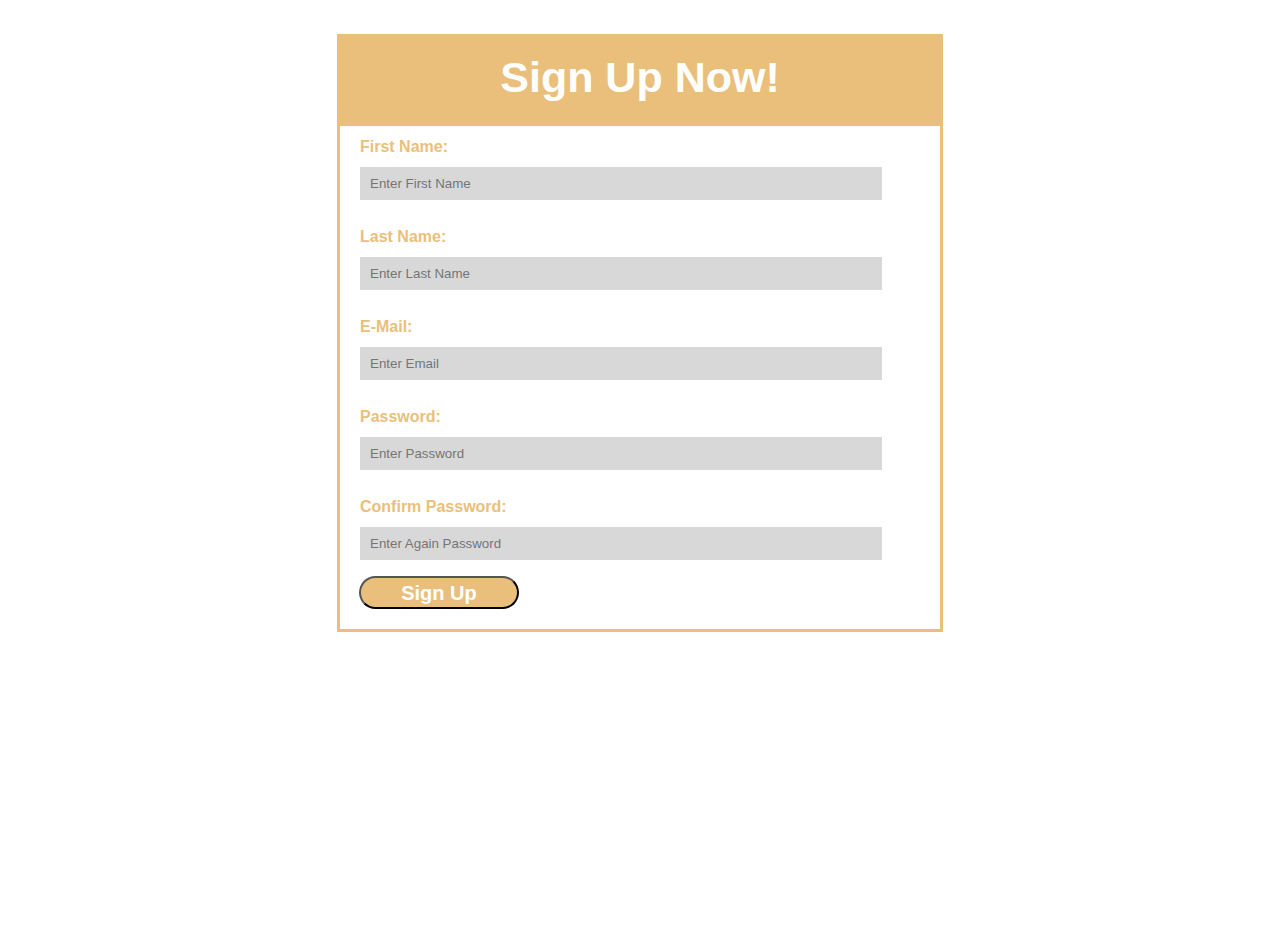
<file: project/sinup1/index.html>
<html>
<head>
<title>sinup</title>
<link rel="stylesheet" href="style.css"></link>
</head>
<body>
        <div class="head">
            <div class="container">
                <div class="title">
                    <h1>sign up now!</h1>
                </div>
            </div>
        </div>
 
        <div class="content">
            <div class="container">
                    <form>
                        <div class="first">
                            <label for="first">first name:</label>
                            <div class="clear"></div>
                            <input type="text" name="first name" id="first" placeholder="enter first name" required>
                        </div>
                        <div class="last">
                            <label for="last">last name:</label>
                            <div class="clear"></div>
                            <input type="text" name="last name" id="last" placeholder="enter last name" required>
                        </div>
                        <div class="email">
                            <label for="email">e-mail:</label>
                            <div class="clear"></div>
                            <input type="email" name="email" id="email" placeholder="enter email" required>
                        </div>
                        <div class="pass">
                            <label for="pass">password:</label>
                            <div class="clear"></div>
                            <input type="password" name="pass" id="pass" placeholder="enter password" required>
                        </div>
                        <div class="cpass">
                            <label for="Cpass">confirm password:</label>
                            <div class="clear"></div>
                            <input type="password" name="pass" id="Cpass" placeholder="enter again password" required>
                        </div>
                        <div class="submit">
                            <input type="submit" value="sign up">
                        </div>
                    </form>
            </div>
        </div>

</body>
</html>
</file>
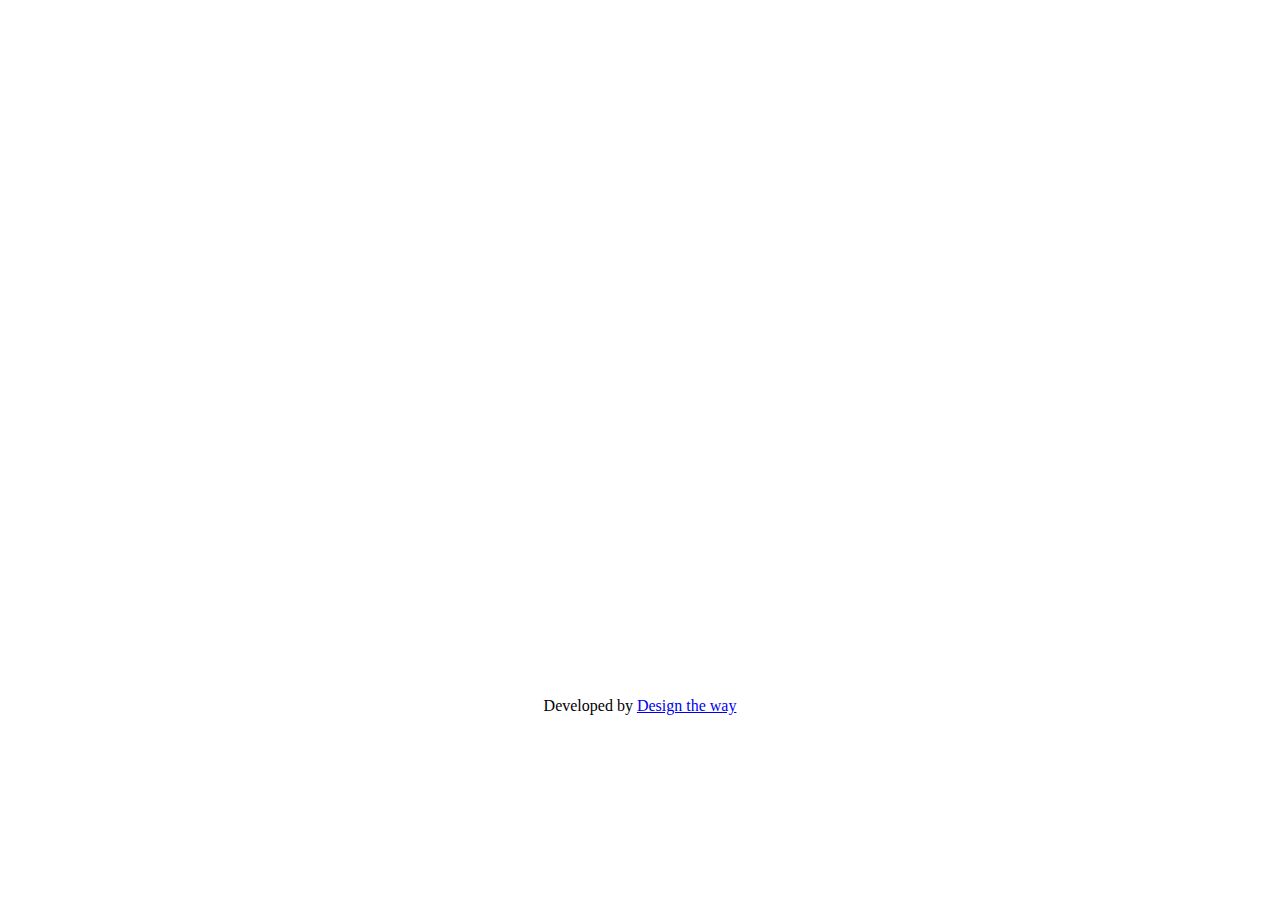
<file: project/sinup2/index.html>
<!DOCTYPE html>
<html>
<head>
	<title>sinup2</title>
	<link rel="stylesheet" type="text/css" href="style.css">
</head>
<body>
<div class="form_wrapper">
  <div class="form_container">
    <div class="title_container">
      <h2>Responsive Registration Form</h2>
    </div>
    <div class="row clearfix">
      <div class="">
        <form>
          <div class="input_field"> <span><i aria-hidden="true" class="fa fa-envelope"></i></span>
            <input type="email" name="email" placeholder="Email" required />
          </div>
          <div class="input_field"> <span><i aria-hidden="true" class="fa fa-lock"></i></span>
            <input type="password" name="password" placeholder="Password" required />
          </div>
          <div class="input_field"> <span><i aria-hidden="true" class="fa fa-lock"></i></span>
            <input type="password" name="password" placeholder="Re-type Password" required />
          </div>
          <div class="row clearfix">
            <div class="col_half">
              <div class="input_field"> <span><i aria-hidden="true" class="fa fa-user"></i></span>
                <input type="text" name="name" placeholder="First Name" />
              </div>
            </div>
            <div class="col_half">
              <div class="input_field"> <span><i aria-hidden="true" class="fa fa-user"></i></span>
                <input type="text" name="name" placeholder="Last Name" required />
              </div>
            </div>
          </div>
            	<div class="input_field radio_option">
              <input type="radio" name="radiogroup1" id="rd1">
              <label for="rd1">Male</label>
              <input type="radio" name="radiogroup1" id="rd2">
              <label for="rd2">Female</label>
              </div>
              <div class="input_field select_option">
                <select>
                  <option>Select a country</option>
                  <option>Option 1</option>
                  <option>Option 2</option>
                </select>
                <div class="select_arrow"></div>
              </div>
            <div class="input_field checkbox_option">
            	<input type="checkbox" id="cb1">
    			<label for="cb1">I agree with terms and conditions</label>
            </div>
            <div class="input_field checkbox_option">
            	<input type="checkbox" id="cb2">
    			<label for="cb2">I want to receive the newsletter</label>
            </div>
          <input class="button" type="submit" value="Register" />
        </form>
      </div>
    </div>
  </div>
</div>
<p class="credit">Developed by <a href="http://www.designtheway.com" target="_blank">Design the way</a></p>
</body>
</html>
</file>
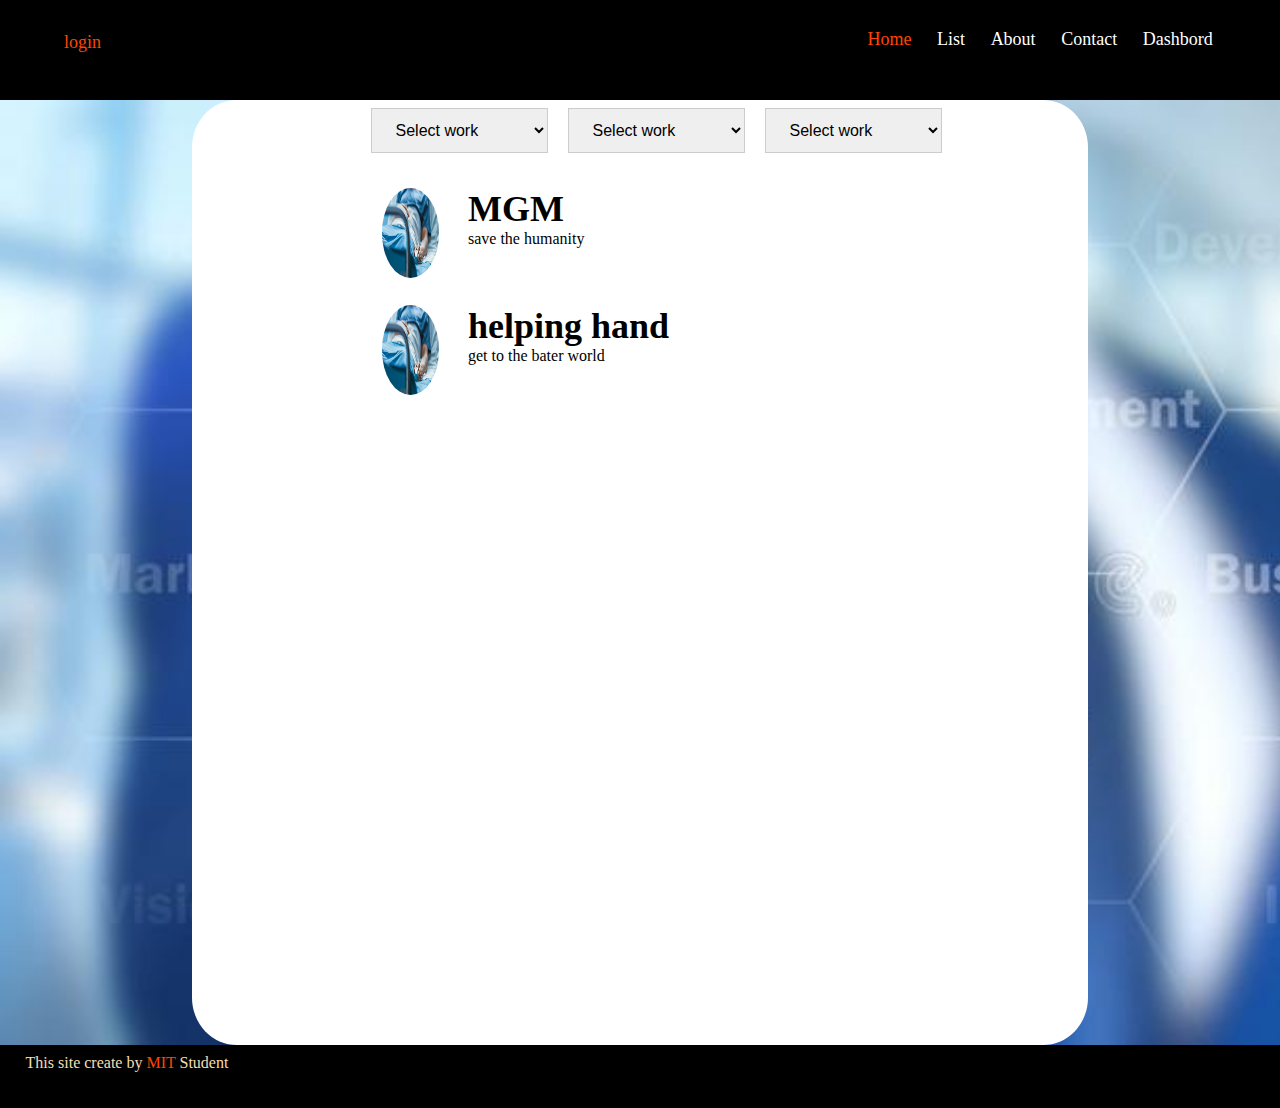
<file: Page/list.html>
<!DOCTYPE html>
<html lang="en">

<head>
    <meta charset="UTF-8">
    <meta name="viewport" content="width=device-width, initial-scale=1.0">
    <link rel="stylesheet" href="../css/style.css">
    <link rel="stylesheet" href="../css/all.css">

    <title>NGO Help</title>
</head>

<body>
    <header class="header" style="position: inherit; background: #000;">
        <div class="account">
            <a href="#" class="sign-ac active" onclick="document.getElementById('modal-wrapper1').style.display='block'">login</a>
        </div>
        <div class="nav-con">
            <nav class="navbar">
                <ul class="link-li">
                    <li class="lie lie-1"><a href="../index.html" class="link-nav link-h active">Home</a></li>
                    <li class="lie lie-2"><a href="#" class="link-nav link-l">List</a></li>
                    <li class="lie lie-4"><a href="../indexhtml#about-section" class="link-nav link-a">About</a></li>
                    <li class="lie lie-5"><a href="../indexhtml#contact-section" class="link-nav link-c">Contact</a></li>
                    <li class="lie lie-3"><a href="#" class="link-nav link-d">Dashbord</a></li>
                </ul>
            </nav>
        </div>
    </header>

    <div class="ragister-body" style="background-image: url(../imag/img2.jpg); background-size: cover;">

        <div class="li-pg-contenra">
            <div class="filter-container">
                <div class="work-filter">
                    <select name="work" id="">
                        <option value="select">Select work</option>
                        <option value="chailed">chailead</option>
                        <option value="woman">woman</option>
                        <option value="nature">nature</option>
                        <option value="health">health</option>
                    </select>
                </div>
                <div class="city-filter">
                    <select name="work" id="">
                        <option value="select">Select work</option>
                        <option value="chailed">chailead</option>
                        <option value="woman">woman</option>
                        <option value="nature">nature</option>
                        <option value="health">health</option>
                    </select>
                </div>
                <div class="state-filter">
                    <select name="work" id="">
                        <option value="select">Select work</option>
                        <option value="chailed">chailead</option>
                        <option value="woman">woman</option>
                        <option value="nature">nature</option>
                        <option value="health">health</option>
                    </select>
                </div>
            </div>
            <div class="list-warppar">
                <div class="li-it-co">
                    <div class="img-contenr">
                        <img src="../imag/img1.jpg" alt="" class="img-li">
                    </div>
                    <div class="text-contenr">
                        <div class="heading-li-it">
                            <h1>MGM</h1>
                        </div>
                        <div class="discription-li-it">
                            <p>save the humanity</p>
                        </div>
                    </div>
                </div>
            </div>
            <div class="list-warppar">
                <div class="li-it-co">
                    <div class="img-contenr">
                        <img src="../imag/img1.jpg" alt="" class="img-li">
                    </div>
                    <div class="text-contenr">
                        <div class="heading-li-it">
                            <h1>helping hand</h1>
                        </div>
                        <div class="discription-li-it">
                            <p>get to the bater world</p>
                        </div>
                    </div>
                </div>
            </div>
        </div>
    </div>

    <footer class="footer">
        <div class="fo-con">
            <p class="copyright">This site create by <span>MIT</span> Student</p>
        </div>
        <script src="../js/jscripte.js"></script>
    </footer>
</body>

</html>
</file>
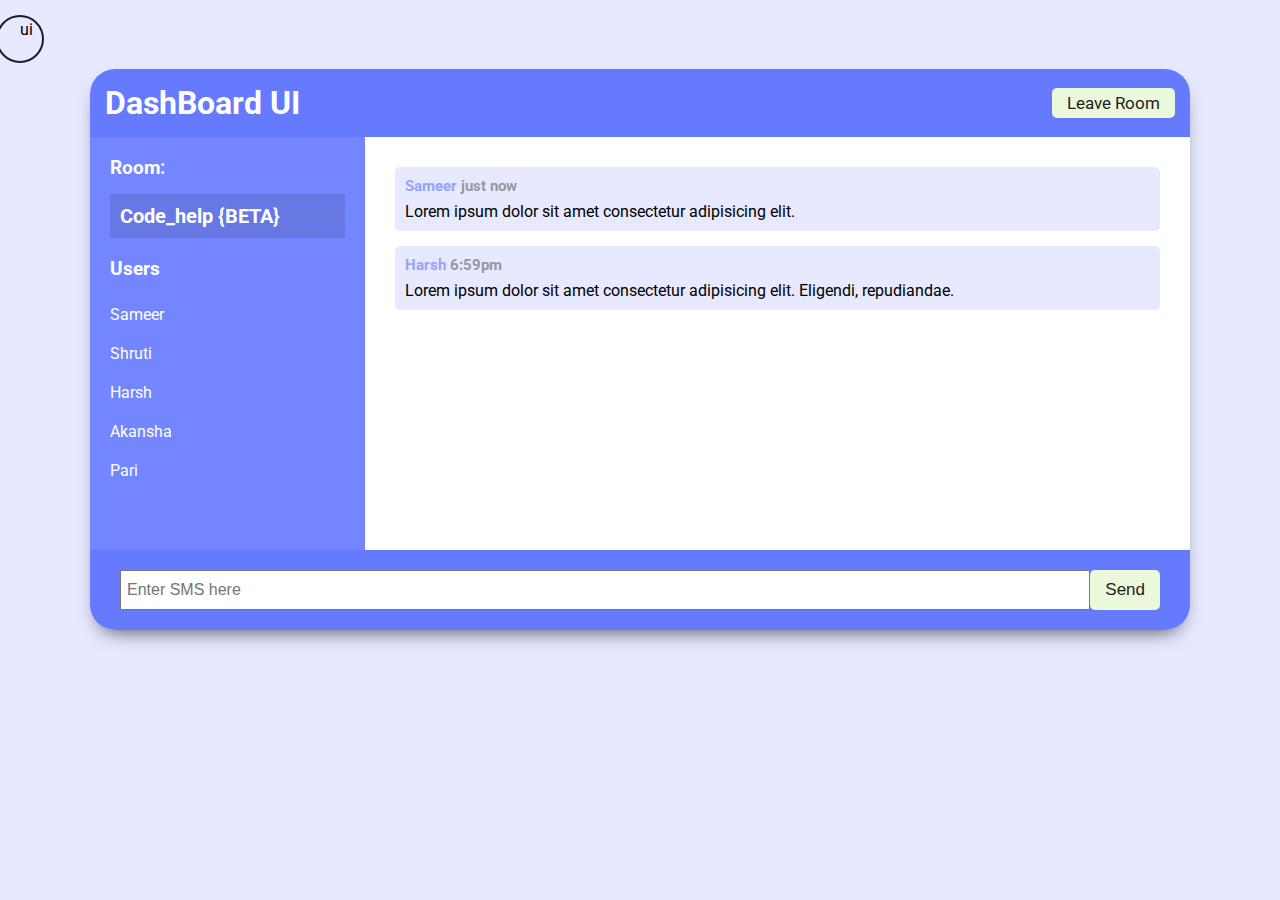
<file: project/dashbord/index2.html>
<!DOCTYPE html>
<html>

<head>
    <title>
        dashbord
    </title>
    <link rel="stylesheet" type="text/css" href="style.css">
    <script type="text/javascript" src="script.js"></script>
</head>

<body>
    ui
    <div class="cursor"></div>
    <div class="container">
        <header class="header">
            <h1><i class="fas fa-smile"></i> DashBoard UI</h1>
            <a href="#" class="btn">Leave Room</a>
        </header>
        <main class="main">
            <div class="sidebar">
                <h3><i class="fas fa-comments"></i> Room:</h3>
                <h2 id="room-name">Code_help {BETA}</h2>
                <h3><i class="fas fa-users"></i> Users</h3>
                <ul id="users">
                    <li>Sameer</li>
                    <li>Shruti</li>
                    <li>Harsh</li>
                    <li>Akansha</li>
                    <li>Pari</li>
                </ul>
            </div>
            <div class="messages">
                <div class="message">
                    <p class="meta">Sameer <span>just now</span></p>
                    <p class="text">
                        Lorem ipsum dolor sit amet consectetur adipisicing elit.
                    </p>
                </div>
                <div class="message">
                    <p class="meta">Harsh <span>6:59pm</span></p>
                    <p class="text">
                        Lorem ipsum dolor sit amet consectetur adipisicing elit. Eligendi, repudiandae.
                    </p>
                </div>
            </div>
        </main>
        <div class="form-container">
            <form id="chat-form">
                <input id="msg" type="text" placeholder="Enter SMS here" required/>
                <button class="btn"><i class="fas fa-paper-plane"></i> Send</button>
            </form>
        </div>
    </div>

</body>

</html>
</file>
<file: project/sinup1/style.css>
.container 
{
    width:600px;
    margin:34px auto -34px;
    border: 3px solid #E9BF7B ;
}
.head .title h1
{
    text-align: center;
    font-weight: bold;
    font-size: 43px;
    text-transform: capitalize;
    font-family: Arial, Helvetica, sans-serif;
    padding:16px 0 0 0;
    color:white;
}
.head .title
{
    background-color: #E9BF7B;
    height:83px;
    margin: -29px 0 0 0;
}

form .first .clear
{
    clear:both;

}
.first,.last,.email,.pass,.cpass
{
    margin:12px 0 13px 20px;
    padding:12px 0 0 0;
}
.first label,
.last label,
.email label,
.pass label,
.cpass label
{
    text-transform: capitalize;
    font-weight:bold;
    font-family: Arial, Helvetica, sans-serif;
    color:#E9BF7B;
}
.first input,
.last input,
.email input,
.pass input,
.cpass input
{
    width:90%;
    height:33px;
    margin: 11px 0 3px 0;
    text-transform: capitalize;
    padding: 0 0 0 10px;
    background-color: #D8D8D8;
    border: none;
}
.submit
{
    margin:0 0 0 19px;
}
.submit input[type="submit"]
{
    background-color:#E9BF7B;
    color:white;
    font-weight: bold;
    margin:0 0 20px 0;
    font-family: Arial, Helvetica, sans-serif;
    border-radius: 25px;
    font-size: 20px;
    text-transform: capitalize;
    width:160px;
    height:33px;
    text-align:center;
    padding:4px 10px 2px 10px;
}
.submit input[type="submit"]:hover
{
    background-color:#D8D8D8;
}
form
{
    margin:-12px 0 0 0px;
    background-color: white;
}
</file>
<file: project/sinup2/style.css>
$yellow:#f5ba1a;
$black:#000000;
$grey:#cccccc;


body {
	font-family: Verdana, Geneva, sans-serif;
	font-size: 14px;
	background: #f2f2f2;
}
.clearfix {
	&:after {
		content: "";
		display: block;
		clear: both;
		visibility: hidden;
		height: 0;
	}
}
.form_wrapper {
	background: #fff;
	width: 400px;
	max-width: 100%;
	box-sizing: border-box;
	padding: 25px;
	margin: 8% auto 0;
	position: relative;
	z-index: 1;
	border-top: 5px solid $yellow;
	-webkit-box-shadow: 0 0 3px rgba(0, 0, 0, 0.1);
	-moz-box-shadow: 0 0 3px rgba(0, 0, 0, 0.1);
	box-shadow: 0 0 3px rgba(0, 0, 0, 0.1);
    -webkit-transform-origin: 50% 0%;
    transform-origin: 50% 0%;
    -webkit-transform: scale3d(1, 1, 1);
    transform: scale3d(1, 1, 1);
    -webkit-transition: none;
    transition: none;
    -webkit-animation: expand 0.8s 0.6s ease-out forwards;
    animation: expand 0.8s 0.6s ease-out forwards;
    opacity: 0;
	h2 {
		font-size: 1.5em;
		line-height: 1.5em;
		margin: 0;
	}
	.title_container {
		text-align: center;
		padding-bottom: 15px;
	}
	h3 {
		font-size: 1.1em;
		font-weight: normal;
		line-height: 1.5em;
		margin: 0;
	}
    label {
        font-size: 12px;
    }
	.row {
		margin: 10px -15px;
		>div {
			padding: 0 15px;
			box-sizing: border-box;
		}
	}
	.col_half {
		width: 50%;
		float: left;
	}
	.input_field {
		position: relative;
		margin-bottom: 20px;
        -webkit-animation: bounce 0.6s ease-out;
  	     animation: bounce 0.6s ease-out;
		>span {
			position: absolute;
			left: 0;
			top: 0;
			color: #333;
			height: 100%;
			border-right: 1px solid $grey;
			text-align: center;
			width: 30px;
			>i {
				padding-top: 10px;
			}
		}
	}
	.textarea_field {
		>span {
			>i {
				padding-top: 10px;
			}
		}
	}
	input {
    &[type="text"], &[type="email"], &[type="password"] {
      width: 100%;
      padding: 8px 10px 9px 35px;
      height: 35px;
      border: 1px solid $grey;
      box-sizing: border-box;
      outline: none;
      -webkit-transition: all 0.30s ease-in-out;
      -moz-transition: all 0.30s ease-in-out;
      -ms-transition: all 0.30s ease-in-out;
      transition: all 0.30s ease-in-out;
    }
    &[type="text"]:hover, &[type="email"]:hover, &[type="password"]:hover {
      background: #fafafa;
    }
    &[type="text"]:focus, &[type="email"]:focus, &[type="password"]:focus {
      -webkit-box-shadow: 0 0 2px 1px rgba(255, 169, 0, 0.5);
      -moz-box-shadow: 0 0 2px 1px rgba(255, 169, 0, 0.5);
      box-shadow: 0 0 2px 1px rgba(255, 169, 0, 0.5);
      border: 1px solid $yellow;
      background: #fafafa;
    }
    &[type="submit"] {
		background: $yellow;
		height: 35px;
		line-height: 35px;
		width: 100%;
		border: none;
		outline: none;
		cursor: pointer;
		color: #fff;
		font-size: 1.1em;
		margin-bottom: 10px;
		-webkit-transition: all 0.30s ease-in-out;
		-moz-transition: all 0.30s ease-in-out;
		-ms-transition: all 0.30s ease-in-out;
		transition: all 0.30s ease-in-out;
		&:hover {
			background: darken($yellow,7%);
		}
		&:focus {
			background: darken($yellow,7%);
		}
	}    
    &[type="checkbox"], &[type="radio"] {
      border: 0;
      clip: rect(0 0 0 0);
      height: 1px;
      margin: -1px;
      overflow: hidden;
      padding: 0;
      position: absolute;
      width: 1px;
    }
  }
}
.form_container {
	.row {
		.col_half.last {
			border-left: 1px solid $grey;
		}
	}
}
.checkbox_option{
    label{
        margin-right: 1em;
        position: relative;
        &:before {
          content: "";
          display: inline-block;
          width: 0.5em;
          height: 0.5em;
          margin-right: 0.5em;
          vertical-align: -2px;
          border: 2px solid $grey;
          padding: 0.12em;
          background-color: transparent;
          background-clip: content-box;
          transition: all 0.2s ease;
        }
        &:after {
          border-right: 2px solid $black;
          border-top: 2px solid $black;
          content: "";
          height: 20px;
          left: 2px;
          position: absolute;
          top: 7px;
          transform: scaleX(-1) rotate(135deg);
          transform-origin: left top;
          width: 7px;
          display: none;
        }
    }
    input {
    &:hover + label:before {
      border-color: $black;
    }
    &:checked + label {
      &:before {
        border-color: $black;
      }
      &:after {
        -moz-animation: check 0.8s ease 0s running;
        -webkit-animation: check 0.8s ease 0s running;
        animation: check 0.8s ease 0s running;
        display: block;
        width: 7px;
        height: 20px;
        border-color: $black;
      }
    }
  }
}
.radio_option {
  label {
      margin-right: 1em;
    &:before {
      content: "";
      display: inline-block;
      width: 0.5em;
      height: 0.5em;
      margin-right: 0.5em;
      border-radius: 100%;
      vertical-align: -3px;
      border: 2px solid $grey;
      padding: 0.15em;
      background-color: transparent;
      background-clip: content-box;
      transition: all 0.2s ease;
    }
  }
  input {
    &:hover + label:before {
      border-color: $black;
    }
    &:checked + label:before {
      background-color: $black;
      border-color: $black;
    }
  }
}
.select_option {
  position: relative;
  width: 100%;
  select {
    display: inline-block;
    width: 100%;
    height: 35px;
    padding: 0px 15px;
    cursor: pointer;
    color: #7b7b7b;
    border: 1px solid $grey;
    border-radius: 0;
    background: #fff;
    appearance: none;
    -webkit-appearance: none;
    -moz-appearance: none;
    transition: all 0.2s ease;
    &::-ms-expand {
      display: none;
    }
    &:hover, &:focus {
      color: $black;
      background: #fafafa;
      border-color: $black;
      outline: none;
    }
  }
}
.select_arrow {
  position: absolute;
  top: calc(50% - 4px);
  right: 15px;
  width: 0;
  height: 0;
  pointer-events: none;
  border-width: 8px 5px 0 5px;
  border-style: solid;
  border-color: #7b7b7b transparent transparent transparent;
}

.select_option select {
  &:hover + .select_arrow, &:focus + .select_arrow {
    border-top-color: $black;
  }
}
.credit {
	position: relative;
	z-index: 1;
	text-align: center;
	padding: 15px;
	color: $yellow;
	a {
		color: darken($yellow,7%);
	}
}
@-webkit-keyframes check {
  0% { height: 0; width: 0; }
  25% { height: 0; width: 7px; }
  50% { height: 20px; width: 7px; }
}

@keyframes check {
  0% { height: 0; width: 0; }
  25% { height: 0; width: 7px; }
  50% { height: 20px; width: 7px; }
}

@-webkit-keyframes expand { 
	0% { -webkit-transform: scale3d(1,0,1); opacity:0; }
	25% { -webkit-transform: scale3d(1,1.2,1); }
	50% { -webkit-transform: scale3d(1,0.85,1); }
	75% { -webkit-transform: scale3d(1,1.05,1); }
	100% { -webkit-transform: scale3d(1,1,1);  opacity:1; }
}

@keyframes expand { 
	0% { -webkit-transform: scale3d(1,0,1); transform: scale3d(1,0,1);  opacity:0; }
	25% { -webkit-transform: scale3d(1,1.2,1); transform: scale3d(1,1.2,1); }
	50% { -webkit-transform: scale3d(1,0.85,1); transform: scale3d(1,0.85,1); }
	75% { -webkit-transform: scale3d(1,1.05,1); transform: scale3d(1,1.05,1); }
	100% { -webkit-transform: scale3d(1,1,1); transform: scale3d(1,1,1);  opacity:1; }
}


@-webkit-keyframes bounce { 
	0% { -webkit-transform: translate3d(0,-25px,0); opacity:0; }
	25% { -webkit-transform: translate3d(0,10px,0); }
	50% { -webkit-transform: translate3d(0,-6px,0); }
	75% { -webkit-transform: translate3d(0,2px,0); }
	100% { -webkit-transform: translate3d(0,0,0); opacity: 1; }
}

@keyframes bounce { 
	0% { -webkit-transform: translate3d(0,-25px,0); transform: translate3d(0,-25px,0); opacity:0; }
	25% { -webkit-transform: translate3d(0,10px,0); transform: translate3d(0,10px,0); }
	50% { -webkit-transform: translate3d(0,-6px,0); transform: translate3d(0,-6px,0); }
	75% { -webkit-transform: translate3d(0,2px,0); transform: translate3d(0,2px,0); }
	100% { -webkit-transform: translate3d(0,0,0); transform: translate3d(0,0,0); opacity: 1; }
}
@media (max-width: 600px) {
	.form_wrapper {
		.col_half {
			width: 100%;
			float: none;
		}
	}
	.bottom_row {
		.col_half {
			width: 50%;
			float: left;
		}
	}
	.form_container {
		.row {
			.col_half.last {
				border-left: none;
			}
		}
	}
	.remember_me {
		padding-bottom: 20px;
	}
}
</file>
<file: css/style.css>
* {
    padding: 0;
    margin: 0;
    scrollbar-color: orangered#303a66;
    scrollbar-width: thin;
    scroll-behavior: smooth;
}

body {
    font-family: "Futura Md BT";
}

.header {
    height: 100px;
    width: 100%;
    background-color: transparent;
    display: flex;
    justify-content: flex-end;
    position: fixed;
    z-index: 1;
}

.account {
    width: 50%;
    float: left;
    display: flex;
}

.sign-ac {
    display: flex;
    padding: 2rem;
    padding-left: 5vw;
    font-size: large;
    text-decoration: none;
}

.nav-con {
    width: 50%;
    float: right;
    display: flex;
    justify-content: flex-end;
}

.navbar {
    margin: 1rem;
    display: flex;
    text-align: right;
    padding-right: 3vw;
    justify-content: flex-end;
}

.black {
    background-color: #0009;
    transition: 0.5s;
}

.link-li {
    list-style: none;
    text-align: right;
    display: flex;
    position: block;
    /* line-height: 80px; */
}

.lie {
    display: flex;
    padding: 1vw;
}

.link-nav {
    text-decoration: none;
    color: white;
    font-size: large;
    /* transition: 0.5s; */
}

.active {
    color: orangered;
}


/* welcome section */

.welcom {
    background: linear-gradient(#00000057, #000000bd), url('../imag/img2.jpg') fixed;
    background-size: cover;
    -webkit-background-size: cover;
    height: 100vh;
    text-align: left;
    justify-content: center;
}


/* singup and login froms */

input {
    width: 90%;
    padding: 12px 20px;
    margin: 8px 26px;
    display: inline-block;
    border: 1px solid #ccc;
    box-sizing: border-box;
    font-size: 16px;
}

.login {
    background-color: orangered;
    color: white;
    border: none;
    cursor: pointer;
    font-size: 20px;
}

#rem {
    width: auto;
}

.imgcontainer {
    text-align: center;
    margin: 24px 0 12px 0;
    padding-bottom: 20px;
    position: relative;
}

.avatar {
    width: 200px;
    height: 200px;
    border-radius: 50%;
}

.modal {
    display: none;
    position: fixed;
    z-index: 1;
    left: 0;
    top: 0;
    width: 100%;
    height: 100%;
    overflow: auto;
    background-color: rgba(0, 0, 0, 0.4);
}

.modal-content {
    background-color: #fefefe;
    margin: 4% auto auto auto;
    border: 1px solid #888;
    width: 40%;
    padding-bottom: 30px;
}

.close {
    position: absolute;
    right: 25px;
    top: 0;
    color: #000;
    font-size: 25px;
    font-weight: bold;
}

.close:hover,
.close:focus {
    color: red;
    cursor: pointer;
}

.animate {
    animation: zoom 0.6s;
}

.privew-imag {
    display: none;
}


/* sectod div */

.masseg {
    width: 100%;
}

.masseg h1 {
    color: white;
    font-size: 5vw;
    padding: 35vh 0vw 2.5vh 5vw;
}

.masseg h5 {
    color: white;
    font-size: 2vw;
    padding-left: 5vw;
}

.button a {
    text-decoration: none;
    margin: 2vh;
}

.button {
    display: flex;
    line-height: 6vh;
    padding: 2vh 5vw 5vh 4vw;
    justify-content: left;
    /* padding-left: 5vw; */
}

.button .signup {
    color: white;
    background: orangered;
    border: 2px orangered solid;
    padding-left: 2vw;
    padding-right: 2vw;
    margin-right: 2vw;
}

.button .ragister {
    color: orangered;
    border: 2px orangered solid;
    padding-left: 1vw;
    padding-right: 1vw;
    margin-left: 2vw;
}

.button .signup:hover {
    color: orangered;
    border: 2px orangered solid;
    background-color: transparent;
    transition: 0.5s;
}

.button .ragister:hover {
    background: orangered;
    color: white;
    transition: 0.5s;
}


/* About section style */

.about {
    text-align: center;
}

.heading {
    line-height: 25vh;
    text-align: center;
}

.about .content-about {
    display: flex;
    justify-content: center;
}

.about .content-about div {
    margin: 10px;
    margin-left: 3vw;
    margin-right: 3vw;
}

.about .content-about img {
    display: flex;
    height: 250px;
    width: 300px;
    justify-content: center;
}

.about .content-about .about-text h2 {
    text-align: justify;
}


/* team section */

.team-info {
    display: flex;
    justify-content: center;
}

.team .contenar {
    height: 55vh;
    width: 30vw;
    margin: 5vh 6vw 5vh 6vw;
}

.team .contenar .team-img {
    height: 45vh;
    width: 100%;
    display: block;
}

.team .contenar .team-img img {
    width: 100%;
    height: 100%;
}

.team .contenar .m-name {
    display: flex;
    height: 10vh;
    width: 100%;
    background: orangered;
}

.team .contenar .m-name .txt {
    padding-left: 2vw;
}


/* .contact{} */

.contact .con-body {
    display: flex;
    justify-content: center;
}

.contact .con-body .con-ar {
    height: 35vh;
    width: 35vw;
    margin: 5vh 5vw 5vh 5vw;
}

.contact .con-body .con-ar .con-icon,
.con-text {
    width: 100%;
    height: 15vh;
    color: orangered;
    text-align: center;
}

.contact .con-body .con-ar .con-icon {
    margin-bottom: 5%;
}

.contact .con-body .con-ar .con-icon .icon-ph {
    border: 1px orangered solid;
    border-radius: 50%;
    font-size: 10vh;
    padding: 2vh 1vw;
    color: orangered;
}

.contact .con-body .con-ar .con-text {
    margin-top: 5%;
}

.contact .con-body .con-ar .con-text .in-txt {
    padding-top: 15%;
}


/* footer section */

.footer {
    background: #000;
    height: 7vh;
}

.footer .fo-con {
    padding: 1vh 0vw 0vh 2vw;
}

.footer .fo-con .copyright {
    color: wheat;
}

.footer .fo-con .copyright span {
    color: orangered;
}


/* Ragister Page */

.ragister-body {
    /* height: 100vh; */
    display: flex;
    justify-content: center;
}

.rg-pg-contenra {
    width: 70%;
    height: 100%;
    background: #fff;
    border-radius: 5%;
    justify-content: center;
    text-align: center;
    padding-bottom: 5vh;
}

.dec {
    width: 90%;
    height: 20vh;
}

.chackbox-containr {
    width: 100%;
    justify-self: center;
    display: flex;
    margin: 2% 0%;
}

.work-location {
    width: 95%;
    display: flex;
    justify-content: center;
    padding: 0% 2%;
}

.city-container {
    width: 50%;
    float: right;
}

.state-container {
    width: 50%;
    float: left;
}

.work-container {
    width: 100%;
    float: left;
}

.work-container ul {
    list-style: none;
    text-align: justify;
    margin-left: 13%;
}

.work-container ul li {
    display: inline;
}

input[type="checkbox"] {
    width: auto;
    margin: 2% 1% 0% 3%;
}


/* image preview */

.image-preview-contenr {
    display: flex;
    justify-content: center;
    align-items: center;
}

.image-preview {
    width: 20vw;
    min-height: 20vh;
    border: 2px solid #dddddd;
    margin-top: 15px;
    /* defualt text */
    right: 0;
    display: flex;
    align-items: center;
    justify-content: center;
    font-weight: bold;
    color: #cccccc;
}

.image-preview__image {
    display: none;
    width: 100%;
    max-width: 25vw;
    max-height: 30vh;
}

.li-pg-contenra,
.ud-pg-contenra {
    width: 70%;
    height: 100vh;
    background: #fff;
    border-radius: 5%;
    justify-content: center;
    text-align: center;
    padding-bottom: 5vh;
}

#filter-icon {
    width: 100%;
    text-align: right;
}

.filter-container {
    display: flex;
    justify-content: center;
}

.filter-containe form {
    display: flex;
}

.filter-container select {
    width: 90%;
    padding: 12px 20px;
    margin: 8px 26px;
    display: inline-block;
    border: 1px solid #ccc;
    box-sizing: border-box;
    font-size: 16px;
}

.list-container {
    position: absolute;
    margin: -9px 25px 0px 27px;
}

.list-group {
    display: -ms-flexbox;
    display: flex;
    -ms-flex-direction: column;
    flex-direction: column;
    padding-left: 0;
    margin-bottom: 0;
    border-radius: 0.25rem;
}

.list-group a {
    position: relative;
    display: block;
    padding: 0.75rem 1.25rem;
    background-color: #fff;
    border: 1px solid rgba(0, 0, 0, 0.125);
    width: 100%;
    color: #495057;
    text-align: inherit;
}

.li-it-co {
    height: 10vh;
    /* background: orange; */
    width: 80%;
    justify-content: center;
}

.img-contenr {
    display: flex;
    width: 20%;
    height: 100%;
    /* background: red; */
    justify-content: center;
    align-items: center;
    float: left;
}

.list-warppar {
    display: flex;
    justify-content: center;
    margin: 3vh 7vw;
}

.img-li {
    height: 100%;
    width: 50%;
    /* background: #000; */
    border-radius: 50%;
}

.text-contenr {
    width: 70%;
    text-align: justify;
}

.text-contenr .heading-li-it {
    height: 50%;
    overflow: hidden;
    font-size: 2vmin;
}

.text-contenr .discription-li-it {
    overflow: hidden;
}


/* user Dashbored */

.ud-pg-contenra {
    display: flex;
    height: auto;
}

.ud-pg-contenra input,
textarea {
    background: transparent;
    border: none;
    border-bottom: 1px solid orangered;
    color: orangered;
}

.ud-pg-contenra input,
textarea {
    margin-top: 2vh;
}

.ud-pg-contenra input:focus {
    border: none;
}

.ud-pg-contenra input[type='submit'] {
    background: green;
    border: none;
    color: white;
    cursor: pointer;
}

.itme-contenra {
    margin: 4vmin;
    height: 100%;
}

.leftside {
    float: left;
    width: 50%;
    height: 87%;
}

.tope {
    height: 50%;
}

.profile-ph {
    align-items: center;
    display: flex;
    justify-content: center;
}

.bottum {
    height: 50%;
}

.rightside {
    float: right;
    width: 50%;
    height: 80%;
}

.botum-btn {
    padding: 2vh;
}


/* admin dashborde design */

.adm-container {
    max-width: 85vw;
    background: #fff;
    margin: 30px auto;
    overflow: hidden;
    box-shadow: 0px 10px 20px 1px rgba(0, 0, 0, 0.75);
    border-radius: 50px;
    display: flex;
}

.imag-container {
    height: 40%;
    width: 100%;
    text-align: center;
}

.imag-container img {
    height: 20vh;
    width: 10vw;
    border-radius: 50%;
}

.imag-container h1 {
    color: orangered;
}

.left-manu {
    background-color: black;
    width: 15%;
    height: 75vh;
    padding: 20px 20px 60px;
    float: left;
}

.left-manu ul {
    padding-top: 15%;
}

.left-manu ul li {
    padding: 10px 0;
    text-align: center;
}

.left-manu ul li a {
    text-decoration: none;
    color: orangered;
}

.info-container {
    height: 81.2vh;
    width: 80%;
    background-color: orangered;
    padding: 20px;
    align-content: center;
    justify-content: center;
    display: flex;
    float: right;
    overflow: hidden;
}

.info-container table {
    /* margin: 0px 3vw; */
    width: 100%;
}

.info-container table tr th,
td {
    padding: 1vh 1vw;
}

.info-container table tr td img {
    width: 5vw;
    height: 10vh;
}

.userinfo-container,
.NGOinfo-container {
    /* text-align: center; */
    overflow-y: scroll;
    width: 100%;
}

.NGOinfo-container table tr td input {
    margin: 0%;
    /* padding: 0; */
}

.show {
    display: block;
}


/* ngo view */

.img-containr {
    padding: 2%;
}

.img-containr img {
    height: 50vh;
    width: 40vw;
}

.info-containr {
    display: flex;
    justify-content: center;
}

.info-containr table {
    width: 90%;
    text-align: justify;
}

.info-containr table tr {
    border: 1px solid #000000;
}

.info-containr table tr th,
td {
    border: 1px solid #000000;
    padding: 1%;
    margin: 5%;
}

.info-containr table tr th {
    width: 15%;
}


/* toggle button */

.row {
    display: table-row;
}

.toggle-button-cover {
    display: table-cell;
    position: relative;
    width: 200px;
    height: 140px;
    box-sizing: border-box;
}

.button-cover {
    height: 100px;
    margin: 20px;
    background-color: #fff;
    box-shadow: 0 10px 20px -8px #c5d6d6;
    border-radius: 4px;
}

.button-cover:before {
    counter-increment: button-counter;
    content: counter(button-counter);
    position: absolute;
    right: 0;
    bottom: 0;
    color: #d7e3e3;
    font-size: 12px;
    line-height: 1;
    padding: 5px;
}

.button-cover,
.knobs,
.layer {
    position: absolute;
    top: 0;
    right: 0;
    bottom: 0;
    left: 0;
}

.tg-button {
    position: relative;
    top: 50%;
    width: 74px;
    height: 36px;
    margin: -20px auto 0 auto;
    overflow: hidden;
}

.tg-button.r,
.tg-button.r .layer {
    border-radius: 100px;
}

.tg-button.b2 {
    border-radius: 2px;
}

.checkbox {
    position: relative;
    width: 100% !important;
    height: 100%;
    padding: 0;
    margin: 0;
    opacity: 0;
    cursor: pointer;
    z-index: 3;
}

.knobs {
    z-index: 2;
}

.layer {
    width: 100%;
    background-color: #ebf7fc;
    transition: 0.3s ease all;
    z-index: 1;
}


/* Button 1 */

#button-1 .knobs:before {
    content: 'YES';
    position: absolute;
    top: 4px;
    left: 4px;
    width: 20px;
    height: 10px;
    color: #fff;
    font-size: 10px;
    font-weight: bold;
    text-align: center;
    line-height: 1;
    padding: 9px 4px;
    background-color: #03A9F4;
    border-radius: 50%;
    transition: 0.3s cubic-bezier(0.18, 0.89, 0.35, 1.15) all;
}

#button-1 .checkbox:checked+.knobs:before {
    content: 'NO';
    left: 42px;
    background-color: #f44336;
}

#button-1 .checkbox:checked~.layer {
    background-color: #fcebeb;
}

#button-1 .knobs,
#button-1 .knobs:before,
#button-1 .layer {
    transition: 0.3s ease all;
}
</file>
<file: project/dashbord/style.css>
@import url('https://fonts.googleapis.com/css?family=Roboto&display=swap');

:root {
	--dark-color-a: #667aff;
	--dark-color-b: #7386ff;
	--light-color: #e6e9ff;
}

* {
	box-sizing: border-box;
	margin: 0;
	padding: 0;
}

body {
	font-family: 'Roboto', sans-serif;
	font-size: 16px;
	background: var(--light-color);
	margin: 20px;
	cursor: crosshair;
	overflow-x: hidden;
}

ul {
	list-style: none;
}

a {
	text-decoration: none;
}

.btn {
	cursor: pointer;
	padding: 5px 15px;
	background: #eaf9d9;
	color: #1f1c23;
	border: 0;
	font-size: 17px;
	border-radius: 5px;
}

.container {
	max-width: 1100px;
	background: #fff;
	margin: 30px auto;
	overflow: hidden;
	box-shadow: 0px 10px 20px -10px rgba(0,0,0,0.75);
	border-radius: 25px;
}

.header {
	background: var(--dark-color-a);
	color: #fff;
	padding: 15px;
	display: flex;
	align-items: center;
	justify-content: space-between;
}

.main {
	display: grid;
	grid-template-columns: 1fr 3fr;
}

.sidebar {
	background: var(--dark-color-b);
	color: #fff;
	padding: 20px 20px 60px;
	overflow-y: scroll;
}

.sidebar h2 {
	font-size: 20px;
	background: rgba(0, 0, 0, 0.1);
	padding: 10px;
	margin-bottom: 20px;
}

.sidebar h3 {
	margin-bottom: 15px;
}

.sidebar ul li {
	padding: 10px 0;
}

.messages {
	padding: 30px;
	max-height: 500px;
	overflow-y: scroll;
}

.messages .message {
	padding: 10px;
	margin-bottom: 15px;
	background-color: var(--light-color);
	border-radius: 5px;
}

.messages .message .meta {
	font-size: 15px;
	font-weight: bold;
	color: var(--dark-color-b);
	opacity: 0.7;
	margin-bottom: 7px;
}

.messages .message .meta span {
	color: #777;
}

.form-container {
	padding: 20px 30px;
	background-color: var(--dark-color-a);
}

.form-container form {
	display: flex;
}

.form-container input[type='text'] {
	font-size: 16px;
	padding: 5px;
	height: 40px;
	flex: 1;
}

.cursor{
	width: 3rem;
	height: 3rem;
	border: 2px solid #1f1c23;
	border-radius: 100%;
	position: absolute;
	transform: translate(-50%, -50%);
	pointer-events: none;
	animation: animate 3s linear infinite;
}

@keyframes animate 
{
    0%
    {
        box-shadow: 0 0 0 0 rgba(255,109,74,.7), 0 0 0 0 rgba(255,109,74,.7);
    }
    40%
    {
        box-shadow: 0 0 0 50px rgba(255,109,74,0), 0 0 0 0 rgba(255,109,74,.7);
    }
    80%
    {
        box-shadow: 0 0 0 50px rgba(255,109,74,0), 0 0 0 30px rgba(255,109,74,0);
    }
    100%
    {
        box-shadow: 0 0 0 0 rgba(255,109,74,0), 0 0 0 30px rgba(255,109,74,0);
    }
}

@media (max-width: 700px) {
	.main {
		display: block;
	}

	.sidebar {
		display: none;
	}
}
</file>
